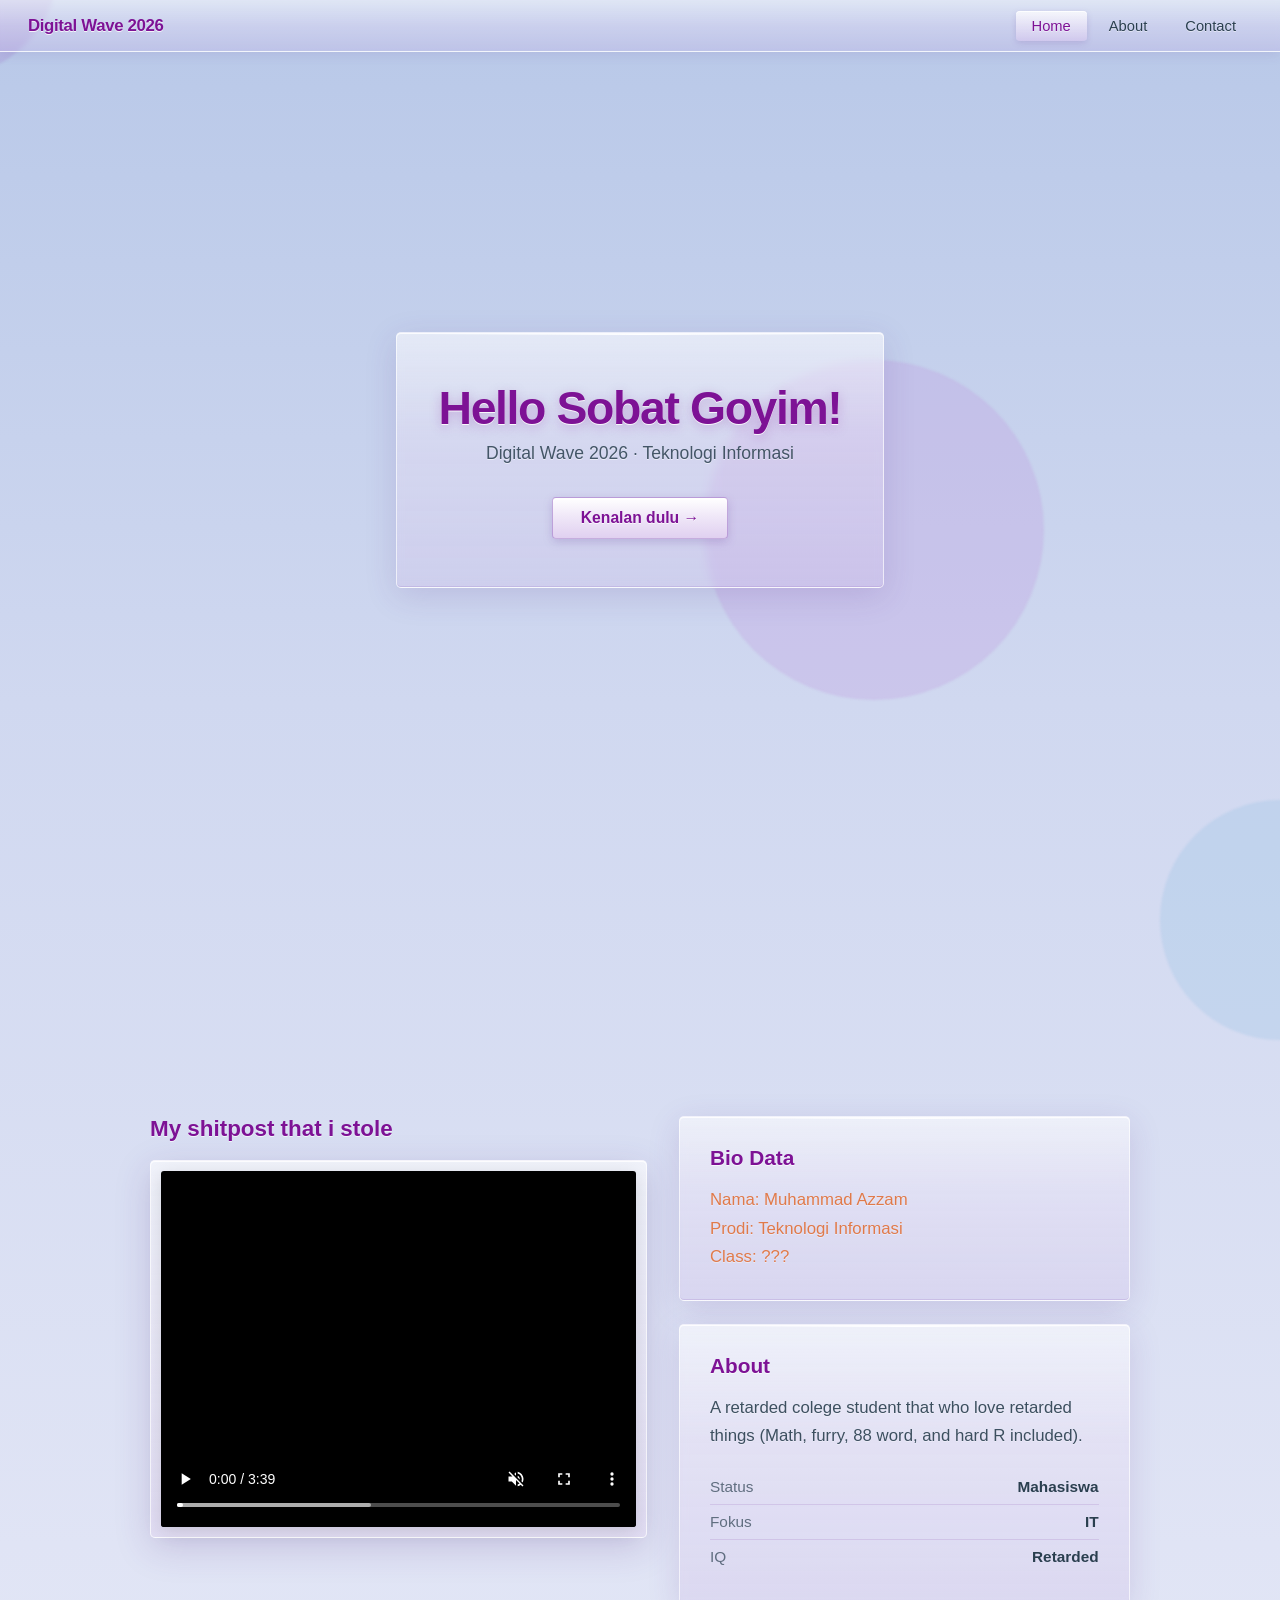
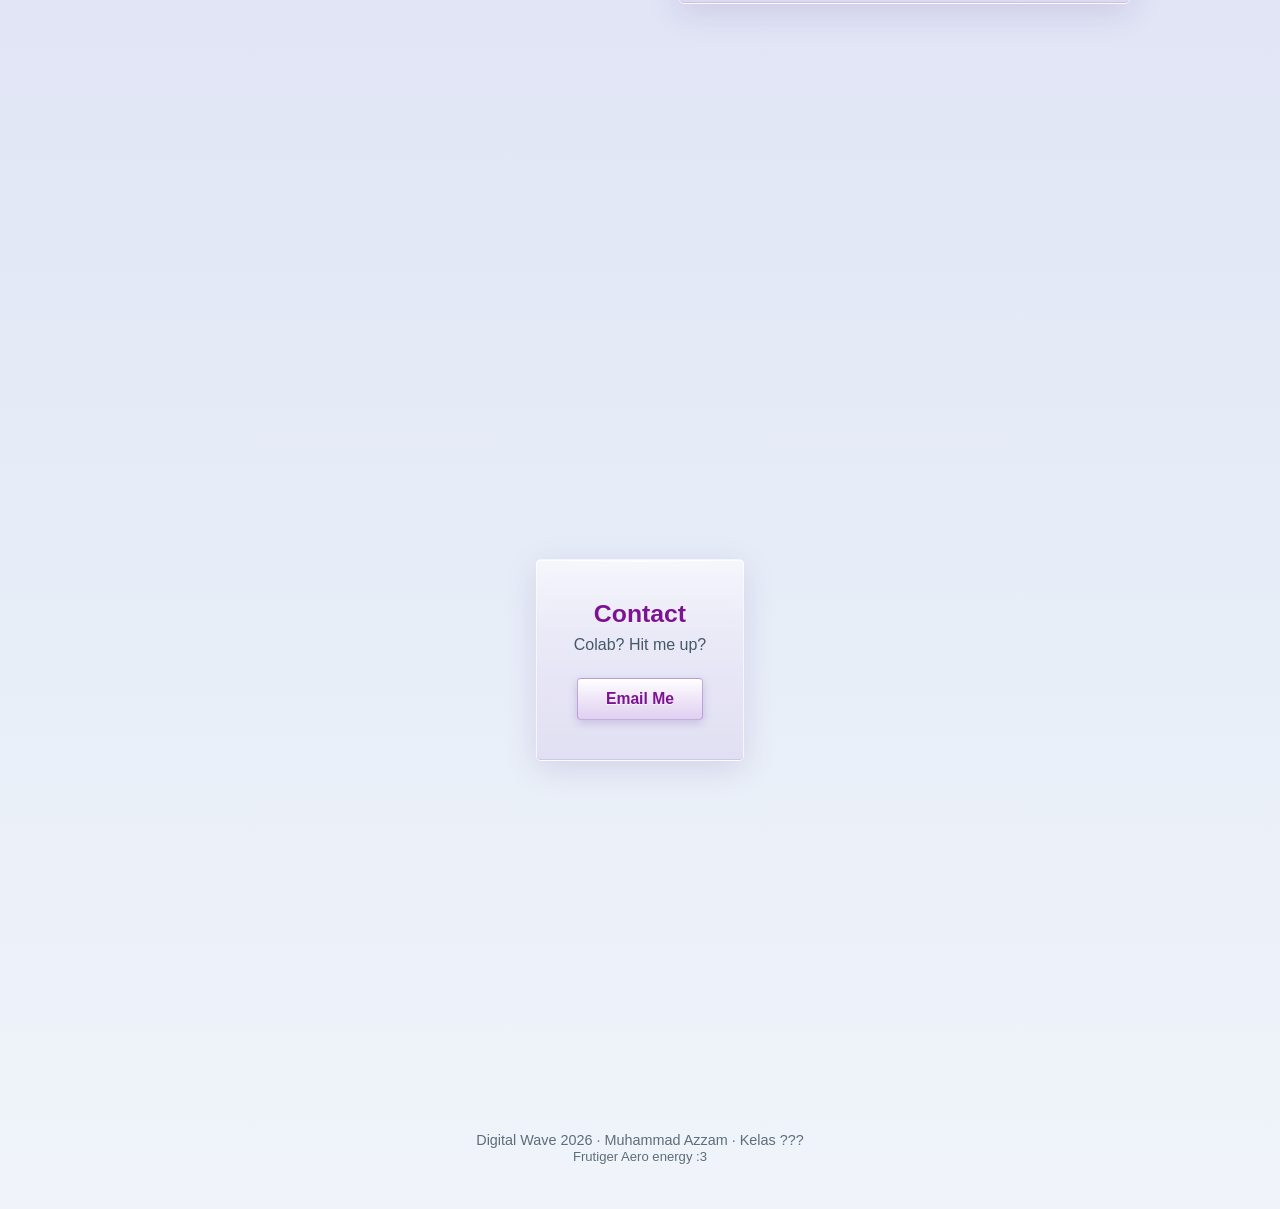
<file: index.html>
<!DOCTYPE html>
<html lang="en">
<head>
    <meta charset="UTF-8">
    <meta name="viewport" content="width=device-width, initial-scale=1.0">
    <title>My "Site"</title>
    <link rel="icon" type="image/x-icon" href="assets/soonniiic.jpg">
    <link rel="stylesheet" href="css/main.css">
</head>
<body>
    <!-- soft light blooms -->
    <div class="bloom bloom-1"></div>
    <div class="bloom bloom-2"></div>
    <div class="bloom bloom-3"></div>

    <!-- rising bubbles -->
    <div class="bubble"></div>
    <div class="bubble"></div>
    <div class="bubble"></div>
    <div class="bubble"></div>

    <!-- top bar -->
    <header class="topbar">
        <div class="logo">Digital Wave 2026</div>
        <nav class="nav-links">
            <a href="#home" class="active">Home</a>
            <a href="#main">About</a>
            <a href="#contact">Contact</a>
        </nav>
    </header>

    <!-- HERO -->
    <section id="home">
        <div class="aero-panel hero-panel">
            <h1>Hello Sobat Goyim!</h1>
            <p class="tagline">Digital Wave 2026 · Teknologi Informasi</p>
            <a href="#main" class="aero-btn">Kenalan dulu →</a>
        </div>
    </section>

    <!-- MAIN: Video left + Bio right -->
    <section id="main">
        <div class="content-wrap">
            <!-- LEFT: Video -->
            <div class="video-side">
                <h2>My shitpost that i stole</h2>
                <div class="video-frame">
                    <video controls autoplay loop muted playsinline>
                        <source src="assets/badapple.webm" type="video/webm">
                        no video?
                    </video>
                </div>
            </div>

            <!-- RIGHT: Bio -->
            <div class="bio-side">
                <div class="aero-panel bio-panel">
                    <h2>Bio Data</h2>
                    <p>
                        Nama: Muhammad Azzam<br>
                        Prodi: Teknologi Informasi<br>
                        Class: ???
                    </p>
                </div>

                <div class="aero-panel bio-panel">
                    <h2>About</h2>
                    <p style="color: var(--text); font-weight: 400; opacity: 0.9;">
                        A retarded colege student that who love retarded things (Math, furry, 88 word, and hard R included).
                    </p>
                    <div class="info-rows">
                        <div><span>Status</span> <strong>Mahasiswa</strong></div>
                        <div><span>Fokus</span> <strong>IT</strong></div>
                        <div><span>IQ</span> <strong>Retarded</strong></div>
                    </div>
                </div>
            </div>
        </div>
    </section>

    <!-- CONTACT -->
    <section id="contact">
        <div class="aero-panel contact-panel">
            <h2>Contact</h2>
            <p>Colab? Hit me up?</p>
            <a href="mailto:azzam@example.com" class="aero-btn">Email Me</a>
        </div>
    </section>

    <footer>
        Digital Wave 2026 · Muhammad Azzam · Kelas ???<br>
        <span style="font-size: 0.82rem;">Frutiger Aero energy :3</span>
    </footer>

    <script>
        const sections = document.querySelectorAll('section');
        const navLinks = document.querySelectorAll('.nav-links a');

        window.addEventListener('scroll', () => {
            let current = '';
            sections.forEach(sec => {
                const top = sec.offsetTop - 100;
                if (scrollY >= top) current = sec.getAttribute('id');
            });
            navLinks.forEach(link => {
                link.classList.remove('active');
                if (link.getAttribute('href') === '#' + current) {
                    link.classList.add('active');
                }
            });
        });
    </script>
</body>
</html>
</file>
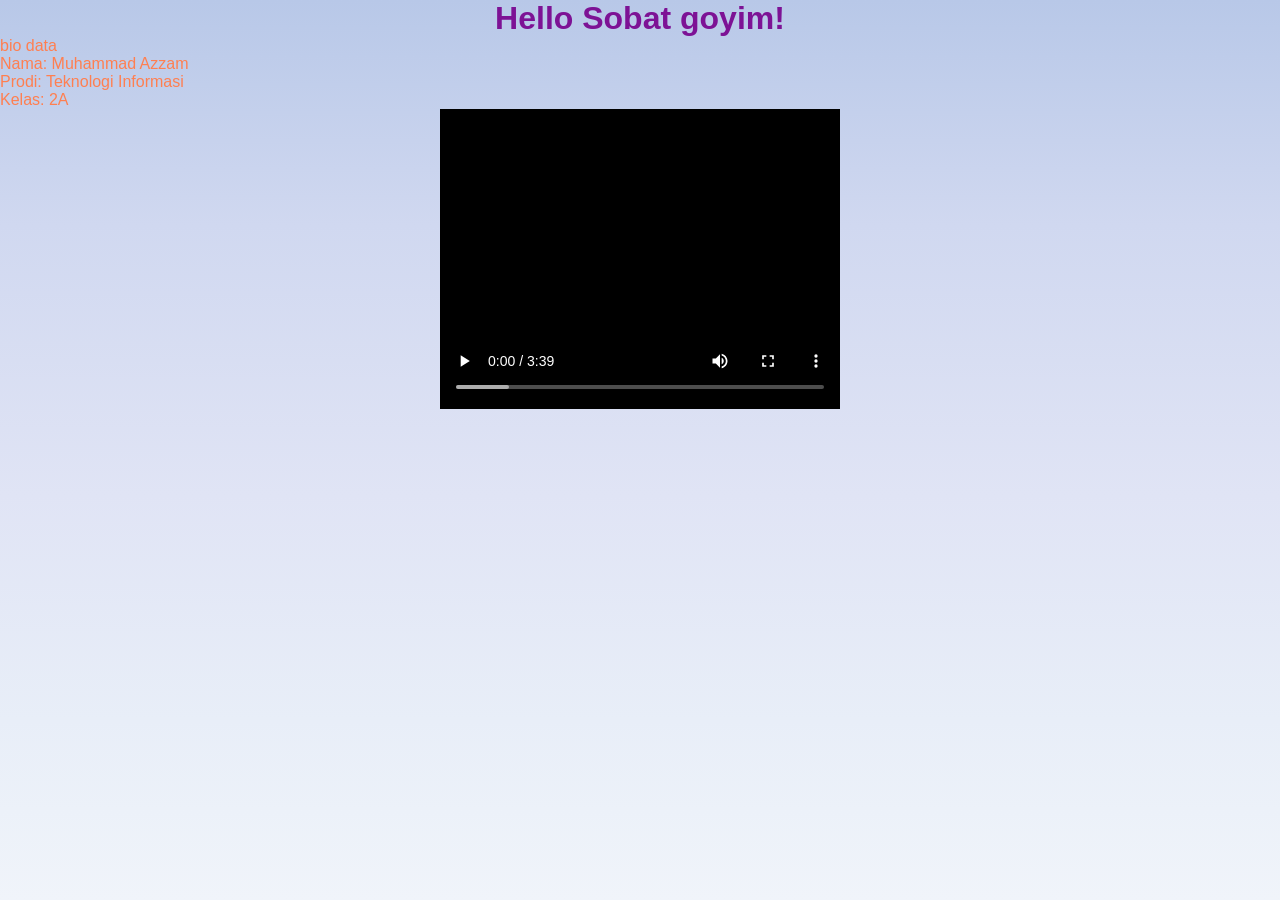
<file: iajwio.html>
<!DOCTYPE html>
<html lang="en">
<link rel="icon" type="image/x-icon" href="assets/soonniiic.jpg">
<head>
    <meta charset="UTF-8">
    <meta name="viewport" content="width=device-width, initial-scale=1.0">
    <title>Digital wave 2026</title>
    <link rel="stylesheet" href="css/main.css">
</head>
<body>
    <h1 class="tx-16" style="text-align: center; color: rgb(125, 18, 149);">
        Hello Sobat goyim!
    </h1>
    <p class="tx-16" style="color:coral;">
    bio data                   <br>
    Nama: Muhammad Azzam       <br>
    Prodi: Teknologi Informasi <br>
    Kelas: 2A                  <br>
    </p>
    <video width="400" height="300" controls autoplay loop style="display: block; margin: 0 auto;">
        <source src="assets/badapple.webm" type="video/webm">
        Your browser does not support the video element.
    </video>
</body>
</html>
</file>
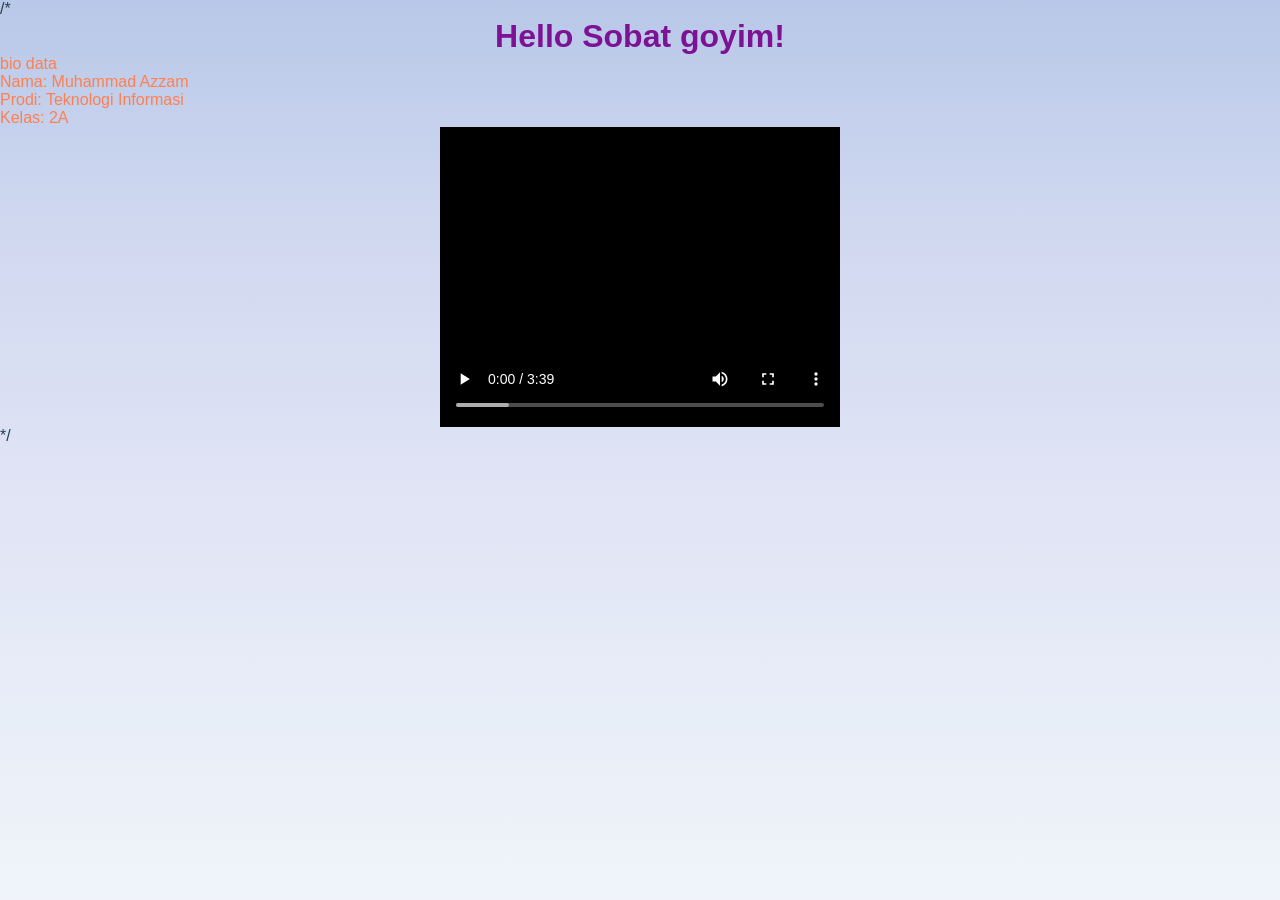
<file: index_bak.html>
/*
<!DOCTYPE html>
<html lang="en">
<link rel="icon" type="image/x-icon" href="assets/soonniiic.jpg">
<head>
    <meta charset="UTF-8">
    <meta name="viewport" content="width=device-width, initial-scale=1.0">
    <title>Digital wave 2026</title>
    <link rel="stylesheet" href="css/main.css">
</head>
<body>
    <h1 class="tx-16" style="text-align: center; color: rgb(125, 18, 149);">
        Hello Sobat goyim!
    </h1>
    <p class="tx-16" style="color:coral;">
    bio data                   <br>
    Nama: Muhammad Azzam       <br>
    Prodi: Teknologi Informasi <br>
    Kelas: 2A                  <br>
    </p>
    <video width="400" height="300" controls autoplay loop style="display: block; margin: 0 auto;">
        <source src="assets/badapple.webm" type="video/webm">
        Your browser does not support the video element.
    </video>
</body>
</html>
*/
</file>
<file: css/main.css>
/* ========== Frutiger Aero (purple + sharp) ========== */
@media (max-width: 900px), (prefers-reduced-motion: reduce) {
    .bloom,
    .bubble {
        display: none !important;
    }
    .aero-panel,
    .topbar {
        backdrop-filter: none !important;
        -webkit-backdrop-filter: none !important;
    }
}
:root {
    --aero-blue: #5eb8e8;
    --aero-cyan: #7ed6df;
    --accent: #7d1295;
    --accent-soft: #9b3bb5;
    --coral: #e07a4a;
    --text: #2a3f4f;
}
* {
    margin: 0;
    padding: 0;
    box-sizing: border-box;
}
html {
    scroll-behavior: smooth;
}
body {
    min-height: 100vh;
    font-family: "Segoe UI", "Frutiger", "Tahoma", "Helvetica Neue", Arial, sans-serif;
    color: var(--text);
    background: 
        linear-gradient(180deg, 
            #b8c8e8 0%, 
            #d0d8f0 25%, 
            #e0e4f5 55%, 
            #e8eef8 80%, 
            #f0f4fa 100%);
    overflow-x: hidden;
    position: relative;
}
/* soft purple-tinted blooms */
.bloom {
    position: fixed;
    border-radius: 50%;
    filter: blur(1px);
    opacity: 0.2;
    pointer-events: none;
    z-index: 0;
}
.bloom-1 { width: 240px; height: 240px; background: #9b6bc8; top: -160px; left: -180px; }
.bloom-2 { width: 240px; height: 240px; background: #7eb8e0; bottom: -140px; right: -120px; }
.bloom-3 { width: 340px; height: 340px; background: #c09be0; top: 40%; left: 55%; opacity: 0.3; }
/* rising bubbles */
/*.bubble {
/*    position: fixed;
/*    border-radius: 50%;
/*    background: radial-gradient(circle at 30% 30%, rgba(255,255,255,0.7), rgba(255,255,255,0.05));
/*    border: 1px solid rgba(255,255,255,0.4);
/*    pointer-events: none;
/*    z-index: 1;
/*    animation: rise 18s linear infinite;
/*}
/*.bubble:nth-child(1) { width: 28px; height: 28px; left: 12%; animation-delay: 0s; }
/*.bubble:nth-child(2) { width: 18px; height: 18px; left: 28%; animation-delay: 4s; }
/*.bubble:nth-child(3) { width: 36px; height: 36px; left: 55%; animation-delay: 8s; }
/*.bubble:nth-child(4) { width: 22px; height: 22px; left: 78%; animation-delay: 12s; }
/*@keyframes rise {
/*    0%   { transform: translateY(100vh) scale(0.6); opacity: 0; }
/*    10%  { opacity: 0.6; }
/*    90%  { opacity: 0.4; }
/*    100% { transform: translateY(-120px) scale(1.1); opacity: 0; }
/*}
/* ========== TOP BAR ========== */
.topbar {
    position: fixed;
    top: 0;
    left: 0;
    right: 0;
    z-index: 100;
    height: 52px;
    background: linear-gradient(180deg, 
        rgba(255,255,255,0.55) 0%, 
        rgba(230,220,245,0.4) 50%, 
        rgba(200,180,230,0.3) 100%);
    backdrop-filter: blur(2px);
    -webkit-backdrop-filter: blur(2px);
    border-bottom: 1px solid rgba(255,255,255,0.6);
    box-shadow: 0 2px 12px rgba(100,60,150,0.12);
    display: flex;
    align-items: center;
    justify-content: space-between;
    padding: 0 28px;
}
.logo {
    font-weight: 600;
    font-size: 1.05rem;
    color: var(--accent);
    text-shadow: 0 1px 0 rgba(255,255,255,0.8);
    letter-spacing: -0.02em;
}
.nav-links {
    display: flex;
    gap: 6px;
}
.nav-links a {
    text-decoration: none;
    color: var(--text);
    font-size: 0.92rem;
    font-weight: 500;
    padding: 7px 16px;
    border-radius: 4px;
    transition: all 0.2s ease;
    text-shadow: 0 1px 0 rgba(255,255,255,0.5);
}
.nav-links a:hover,
.nav-links a.active {
    background: linear-gradient(180deg, rgba(255,255,255,0.75), rgba(220,200,240,0.5));
    box-shadow: 
        0 1px 0 rgba(255,255,255,0.8) inset,
        0 2px 6px rgba(100,60,150,0.18);
    color: var(--accent);
}
/* ========== SECTIONS ========== */
section {
    position: relative;
    z-index: 10;
    min-height: 100vh;
    display: flex;
    flex-direction: column;
    align-items: center;
    justify-content: center;
    padding: 90px 24px 70px;
}
/* Aero panel - almost sharp */
.aero-panel {
    background: linear-gradient(180deg, 
        rgba(255,255,255,0.55) 0%, 
        rgba(235,225,245,0.4) 40%, 
        rgba(210,195,235,0.35) 100%);
    backdrop-filter: blur(4px);
    -webkit-backdrop-filter: blur(4px);
    border: 1px solid rgba(255,255,255,0.65);
    border-radius: 5px;                 /* very slight round */
    box-shadow: 
        0 8px 32px rgba(90,50,140,0.15),
        0 1px 0 rgba(255,255,255,0.8) inset,
        0 -1px 0 rgba(160,120,200,0.25) inset;
    position: relative;
}
.aero-panel::before {
    content: "";
    position: absolute;
    top: 1px;
    left: 6%;
    right: 6%;
    height: 1px;
    background: linear-gradient(90deg, transparent, rgba(255,255,255,0.95), transparent);
}
/* ===== HERO ===== */
.hero-panel {
    text-align: center;
    max-width: 560px;
    padding: 3rem 2.6rem;
}
.hero-panel h1 {
    font-size: clamp(2.1rem, 5vw, 2.9rem);
    font-weight: 600;
    color: var(--accent);
    letter-spacing: -0.03em;
    text-shadow: 
        0 1px 0 rgba(255,255,255,0.85),
        0 3px 12px rgba(125,18,149,0.25);
    margin-bottom: 0.5rem;
}
.hero-panel .tagline {
    font-size: 1.1rem;
    opacity: 0.85;
    margin-bottom: 2.1rem;
    text-shadow: 0 1px 0 rgba(255,255,255,0.6);
}
/* glossy button */
.aero-btn {
    display: inline-block;
    padding: 11px 28px;
    background: linear-gradient(180deg, 
        #ffffff 0%, 
        #f0e8f8 45%, 
        #e0d0f0 100%);
    border: 1px solid rgba(160,120,200,0.6);
    border-radius: 4px;
    color: var(--accent);
    font-weight: 600;
    font-size: 0.98rem;
    text-decoration: none;
    box-shadow: 
        0 2px 0 rgba(255,255,255,0.9) inset,
        0 3px 10px rgba(100,60,150,0.22);
    transition: all 0.2s ease;
    text-shadow: 0 1px 0 rgba(255,255,255,0.8);
}
.aero-btn:hover {
    background: linear-gradient(180deg, 
        #ffffff 0%, 
        #f5f0fa 40%, 
        #e8dcf5 100%);
    transform: translateY(-1px);
    box-shadow: 
        0 2px 0 rgba(255,255,255,0.95) inset,
        0 5px 16px rgba(100,60,150,0.28);
}
.aero-btn:active {
    transform: translateY(1px);
    box-shadow: 
        0 1px 0 rgba(255,255,255,0.7) inset,
        0 1px 4px rgba(100,60,150,0.2);
}
/* ===== MAIN CONTENT (Video left + Bio right) ===== */
.content-wrap {
    display: grid;
    grid-template-columns: 1.1fr 1fr;
    gap: 2rem;
    max-width: 980px;
    width: 100%;
    align-items: start;
}
.video-side {
    display: flex;
    flex-direction: column;
    align-items: center;
}
.video-side h2 {
    font-size: 1.4rem;
    color: var(--accent);
    margin-bottom: 1.1rem;
    text-shadow: 0 1px 0 rgba(255,255,255,0.7);
    align-self: flex-start;
}
.video-frame {
    padding: 10px;
    background: linear-gradient(180deg, 
        rgba(255,255,255,0.6) 0%, 
        rgba(225,210,240,0.45) 100%);
    border-radius: 5px;
    border: 1px solid rgba(255,255,255,0.7);
    box-shadow: 
        0 10px 36px rgba(80,40,130,0.18),
        0 1px 0 rgba(255,255,255,0.85) inset;
    width: 100%;
}
.video-frame video {
    display: block;
    border-radius: 3px;
    width: 100%;
    height: auto;
    box-shadow: 0 4px 18px rgba(0,0,0,0.12);
}
.bio-side {
    display: flex;
    flex-direction: column;
    gap: 1.4rem;
}
.bio-panel {
    padding: 1.8rem 1.9rem;
}
.bio-panel h2 {
    font-size: 1.3rem;
    color: var(--accent);
    margin-bottom: 1rem;
    text-shadow: 0 1px 0 rgba(255,255,255,0.7);
}
.bio-panel p {
    font-size: 1.05rem;
    line-height: 1.7;
    color: var(--coral);
    font-weight: 500;
    text-shadow: 0 1px 0 rgba(255,255,255,0.4);
}
.info-rows {
    margin-top: 1.2rem;
}
.info-rows div {
    display: flex;
    justify-content: space-between;
    padding: 0.5rem 0;
    border-bottom: 1px solid rgba(180,150,210,0.35);
    font-size: 0.96rem;
}
.info-rows div:last-child {
    border-bottom: none;
}
.info-rows span {
    opacity: 0.7;
}
/* ===== CONTACT ===== */
.contact-panel {
    text-align: center;
    max-width: 420px;
    padding: 2.5rem 2.3rem;
}
.contact-panel h2 {
    font-size: 1.55rem;
    color: var(--accent);
    margin-bottom: 0.55rem;
    text-shadow: 0 1px 0 rgba(255,255,255,0.7);
}
.contact-panel p {
    opacity: 0.85;
    margin-bottom: 1.5rem;
}
/* ===== FOOTER ===== */
footer {
    position: relative;
    z-index: 10;
    text-align: center;
    padding: 2rem 24px 2.8rem;
    font-size: 0.9rem;
    color: var(--text);
    opacity: 0.75;
    text-shadow: 0 1px 0 rgba(255,255,255,0.5);
}
/* ===== RESPONSIVE ===== */
@media (max-width: 800px) {
    .content-wrap {
        grid-template-columns: 1fr;
    }
    .video-side h2 {
        align-self: center;
    }
    .topbar {
        padding: 0 16px;
    }
    .nav-links a {
        padding: 6px 11px;
        font-size: 0.85rem;
    }
    .hero-panel {
        padding: 2.3rem 1.7rem;
    }
}
</file>
